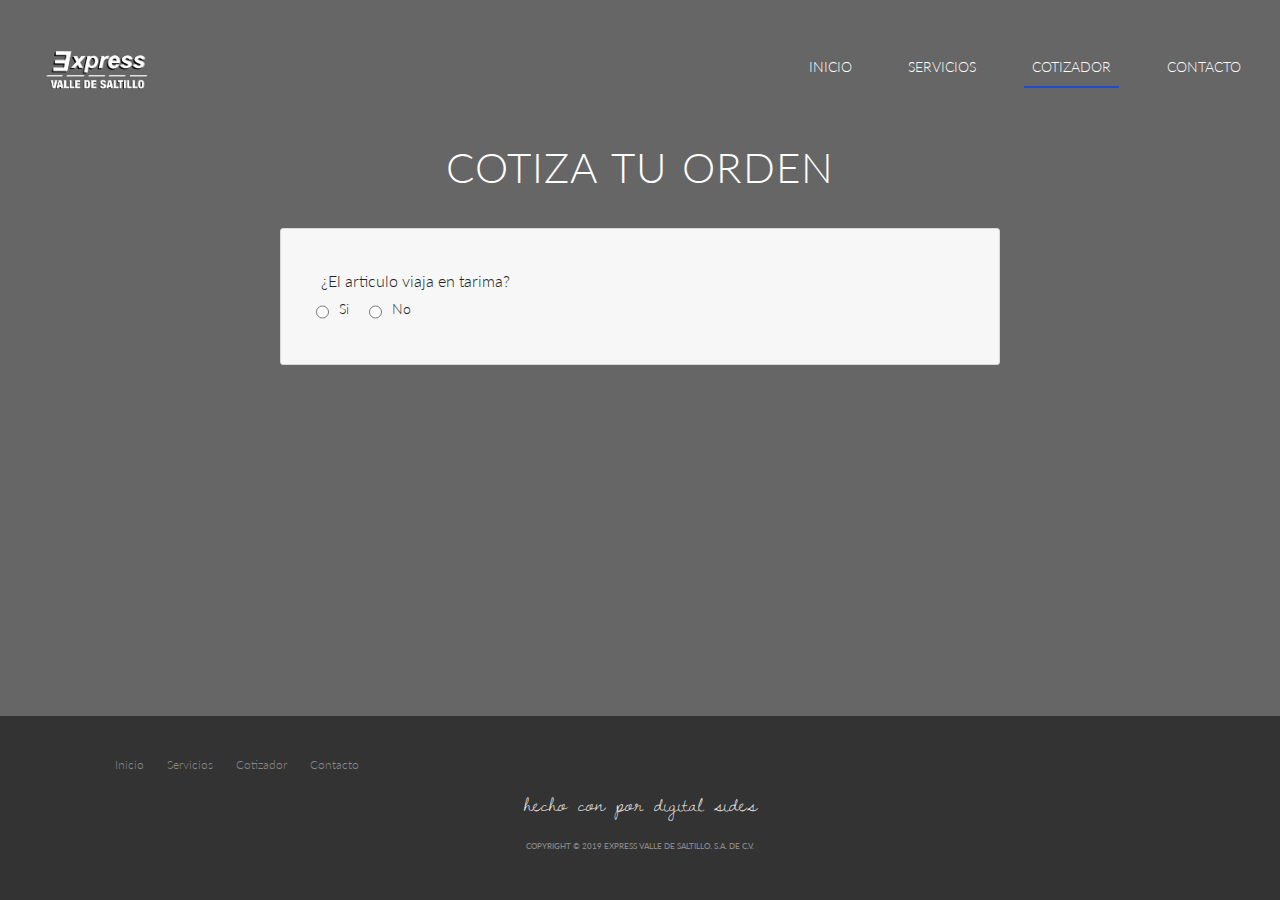
<file: pricer/index.html>
<!DOCTYPE html>
<html lang="en">
  <head>
    <meta charset="UTF-8" />
    <meta name="viewport" content="width=device-width, initial-scale=1.0" />
    <meta http-equiv="X-UA-Compatible" content="ie=edge" />
    <title>Express Valle de Saltillo</title>
    <link
      href="https://fonts.googleapis.com/css?family=Dawning+of+a+New+Day|Lato:300,400&display=swap"
      rel="stylesheet"
    />
    <link
      rel="stylesheet"
      href="https://use.fontawesome.com/releases/v5.8.2/css/all.css"
      integrity="sha384-oS3vJWv+0UjzBfQzYUhtDYW+Pj2yciDJxpsK1OYPAYjqT085Qq/1cq5FLXAZQ7Ay"
      crossorigin="anonymous"
    />
    <link
      rel="stylesheet"
      href="https://stackpath.bootstrapcdn.com/bootstrap/4.3.1/css/bootstrap.min.css"
      integrity="sha384-ggOyR0iXCbMQv3Xipma34MD+dH/1fQ784/j6cY/iJTQUOhcWr7x9JvoRxT2MZw1T"
      crossorigin="anonymous"
    />
    <link rel="stylesheet" href="../resources/styles.css" />
    <link rel="stylesheet" href="style.css" />
    <script src="https://www.google.com/recaptcha/api.js" async defer></script>
  </head>
  <body>
    <div class="container-fluid form-container">
      <nav class="navbar navbar-expand-lg ">
        <img
          class="navbar-brand logo"
          src="../resources/img/Logo-Blanco-Exvasa.png"
        />
        <button
          class="navbar-toggler"
          type="button"
          data-toggle="collapse"
          data-target="#navbarSupportedContent"
          aria-controls="navbarSupportedContent"
          aria-expanded="false"
          aria-label="Toggle navigation"
        >
          <span class="navbar-toggler-icon"></span>
        </button>
        <div class="collapse navbar-collapse" id="navbarSupportedContent">
          <ul class="navbar-nav ml-auto">
            <li class="nav-item">
              <a class="nav-link" href="../index.html"
                >Inicio <span class="sr-only">(current)</span></a
              >
            </li>
            <li class="nav-item">
              <a class="nav-link" href="../servicios">Servicios</a>
            </li>
            <li class="nav-item">
              <a class="nav-link active" href="#">Cotizador</a>
            </li>
            <li class="nav-item">
              <a class="nav-link" href="../contacto">Contacto</a>
            </li>
          </ul>
        </div>
      </nav>

      <div class="row justify-content-md-center">
        <div class="col-12 col-sm-10 col-lg-8">
          <h2 class="section-title">
            Cotiza tu orden
          </h2>
          <form
            id="form"
            class="my-form"
            method="POST"
            action="http://localhost:3000/submit"
            onsubmit="return false;"
          >
            <p>¿El articulo viaja en tarima?</p>

            <div class="form-row legacy-form-row">
              <input
                type="radio"
                id="yes_pallet"
                name="pallet"
                value="yes_pallet"
                required
              />
              <label for="yes_pallet">Si</label>

              <input
                type="radio"
                id="no_pallet"
                name="pallet"
                value="no_pallet"
                required
              />
              <label for="no_pallet">No</label>
            </div>

            <div id="description_fields">
              <div class="extra_pallet form-row" id="is_pallet">
                <label for="pallets_number">Número de tarimas</label>
                <input
                  type="text"
                  name="pallets_number"
                  id="pallets_number"
                  class="inputform"
                  required
                />
              </div>
              <div
                class="extra_pallet form-row"
                id="isnt_pallet"
                class="form-row"
              >
                <label for="parts_number">Número de piezas</label>
                <input
                  type="text"
                  name="parts_number"
                  id="parts_number"
                  class="inputform"
                  required
                />
              </div>
              <div class="form-row">
                <label for="weight">Peso(Kg)</label>
                <input
                  type="number"
                  id="weight"
                  name="weight"
                  class="inputform"
                  required
                />
              </div>
              <div class="form-row">
                <label for="height">Alto(Cm)</label>
                <input
                  type="number"
                  id="height"
                  name="height"
                  class="inputform"
                  required
                />
              </div>
              <div class="form-row">
                <label for="width">Ancho(Cm)</label>
                <input
                  type="number"
                  id="width"
                  name="width"
                  class="inputform"
                  required
                />
              </div>
              <div class="form-row">
                <label for="long">Largo(Cm)</label>
                <input
                  type="number"
                  id="long"
                  name="long"
                  class="inputform"
                  required
                />
              </div>
              <div class="form-row">
                <label for="description">Descripción</label>
                <textarea
                  class="inputform"
                  id="description"
                  required
                ></textarea>
              </div>

              <p>¿El árticulo cuenta con seguro?</p>
              <div class="form-row legacy-form-row">
                <input
                  type="radio"
                  id="yes_insurance"
                  name="insurance"
                  value="yes_insurance"
                  required
                />
                <label for="yes_insurance">Si</label>

                <input
                  type="radio"
                  id="no_insurance"
                  name="insurance"
                  value="no_insurance"
                  required
                />
                <label for="no_insurance">No</label>
              </div>

              <p>¿Recolección a domicilio?</p>
              <div class="form-row legacy-form-row">
                <input
                  type="radio"
                  id="yes_collect"
                  name="collect"
                  value="yes_collect"
                  required
                />
                <label for="yes_collect">Si</label>

                <input
                  type="radio"
                  id="no_collect"
                  name="collect"
                  value="no_collect"
                  required
                />
                <label for="no_collect">No</label>
              </div>

              <div class="form-row" id="collect-cp">
                <label for="cp-collect">Código postal de recolección</label>
                <input
                  type="number"
                  id="cp-collect"
                  name="cp-collect"
                  class="inputform"
                  required
                />
              </div>

              <p>¿Entrega a domicilio?</p>
              <div class="form-row legacy-form-row">
                <input
                  type="radio"
                  id="yes_deliver"
                  name="deliver"
                  value="yes_deliver"
                  required
                />
                <label for="yes_deliver">Si</label>

                <input
                  type="radio"
                  id="no_deliver"
                  name="deliver"
                  value="no_deliver"
                  required
                />
                <label for="no_deliver">No</label>
              </div>

              <div class="form-row" id="deliver-cp">
                <label for="deliver-collect">Código postal de entrega</label>
                <input
                  type="number"
                  id="deliver-collect"
                  name="deliver-collect"
                  class="inputform"
                  required
                />
              </div>

              <div class="form-row">
                <label for="mail">Email</label>
                <input
                  type="email"
                  id="mail"
                  name="mail"
                  class="inputform"
                  required
                />
              </div>
              <div
                class="g-recaptcha"
                data-sitekey="6LdawrMUAAAAAKvgLHFfTV56tTp_9DeaVgD6gDi-"
              ></div>
              <p id="captcha-fail" style="display:none;color:red;">
                Please review the Captcha
              </p>
              <br />
              <div class="form-row">
                <button type="submit">Enviar</button>
              </div>
            </div>
          </form>
        </div>
      </div>
    </div>
    <footer>
      <div class="row">
        <div class="col-lg-6">
          <ul class="footer-nav">
            <li><a href="#"> Inicio </a></li>
            <li><a href="#"> Servicios</a></li>
            <li><a href="#"> Cotizador</a></li>
            <li><a href="#"> Contacto</a></li>
          </ul>
        </div>

        <div class="col-lg-6">
          <ul class="social-links">
            <li>
              <a href="#"><i class="fab fa-facebook-f"></i></a>
            </li>
            <li>
              <a href="#"><i class="fab fa-twitter"></i></a>
            </li>
            <li>
              <a href="#"><i class="fab fa-instagram"></i></a>
            </li>
          </ul>
        </div>
        <div class="row">
          <div class="col-lg-12">
            <h4 id="footer-ds">
              hecho con <i class="fas fa-heart ds-heart"></i> por
              <a id="" href="www.digitalsides.com">digital sides</a>
            </h4>

            <h4 class="footer-text">
              Copyright &copy; 2019 Express Valle de Saltillo. S.A. de C.V.
            </h4>
          </div>
        </div>
      </div>
    </footer>
    <script
      src="https://code.jquery.com/jquery-3.3.1.slim.min.js"
      integrity="sha384-q8i/X+965DzO0rT7abK41JStQIAqVgRVzpbzo5smXKp4YfRvH+8abtTE1Pi6jizo"
      crossorigin="anonymous"
    ></script>
    <script
      src="https://stackpath.bootstrapcdn.com/bootstrap/4.3.1/js/bootstrap.min.js"
      integrity="sha384-JjSmVgyd0p3pXB1rRibZUAYoIIy6OrQ6VrjIEaFf/nJGzIxFDsf4x0xIM+B07jRM"
      crossorigin="anonymous"
    ></script>
    <script src="script.js"></script>
  </body>
</html>
</file>
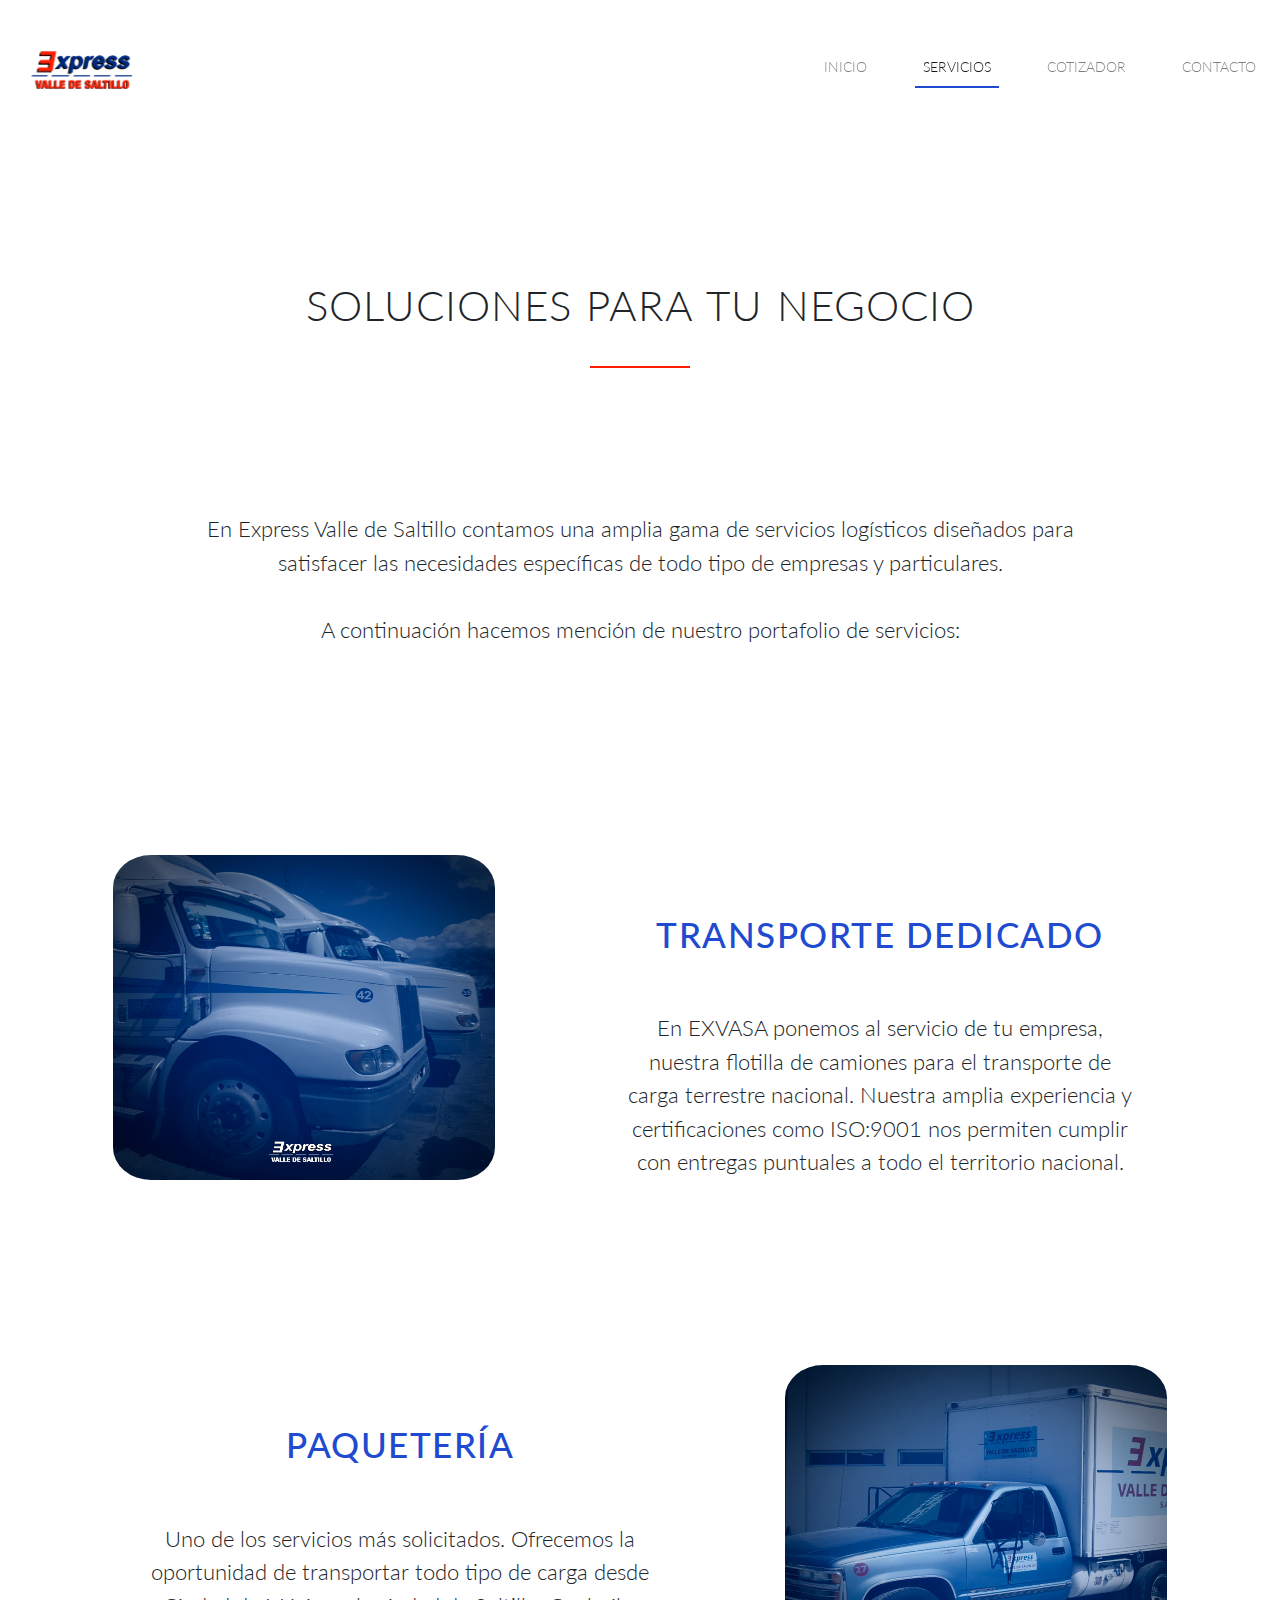
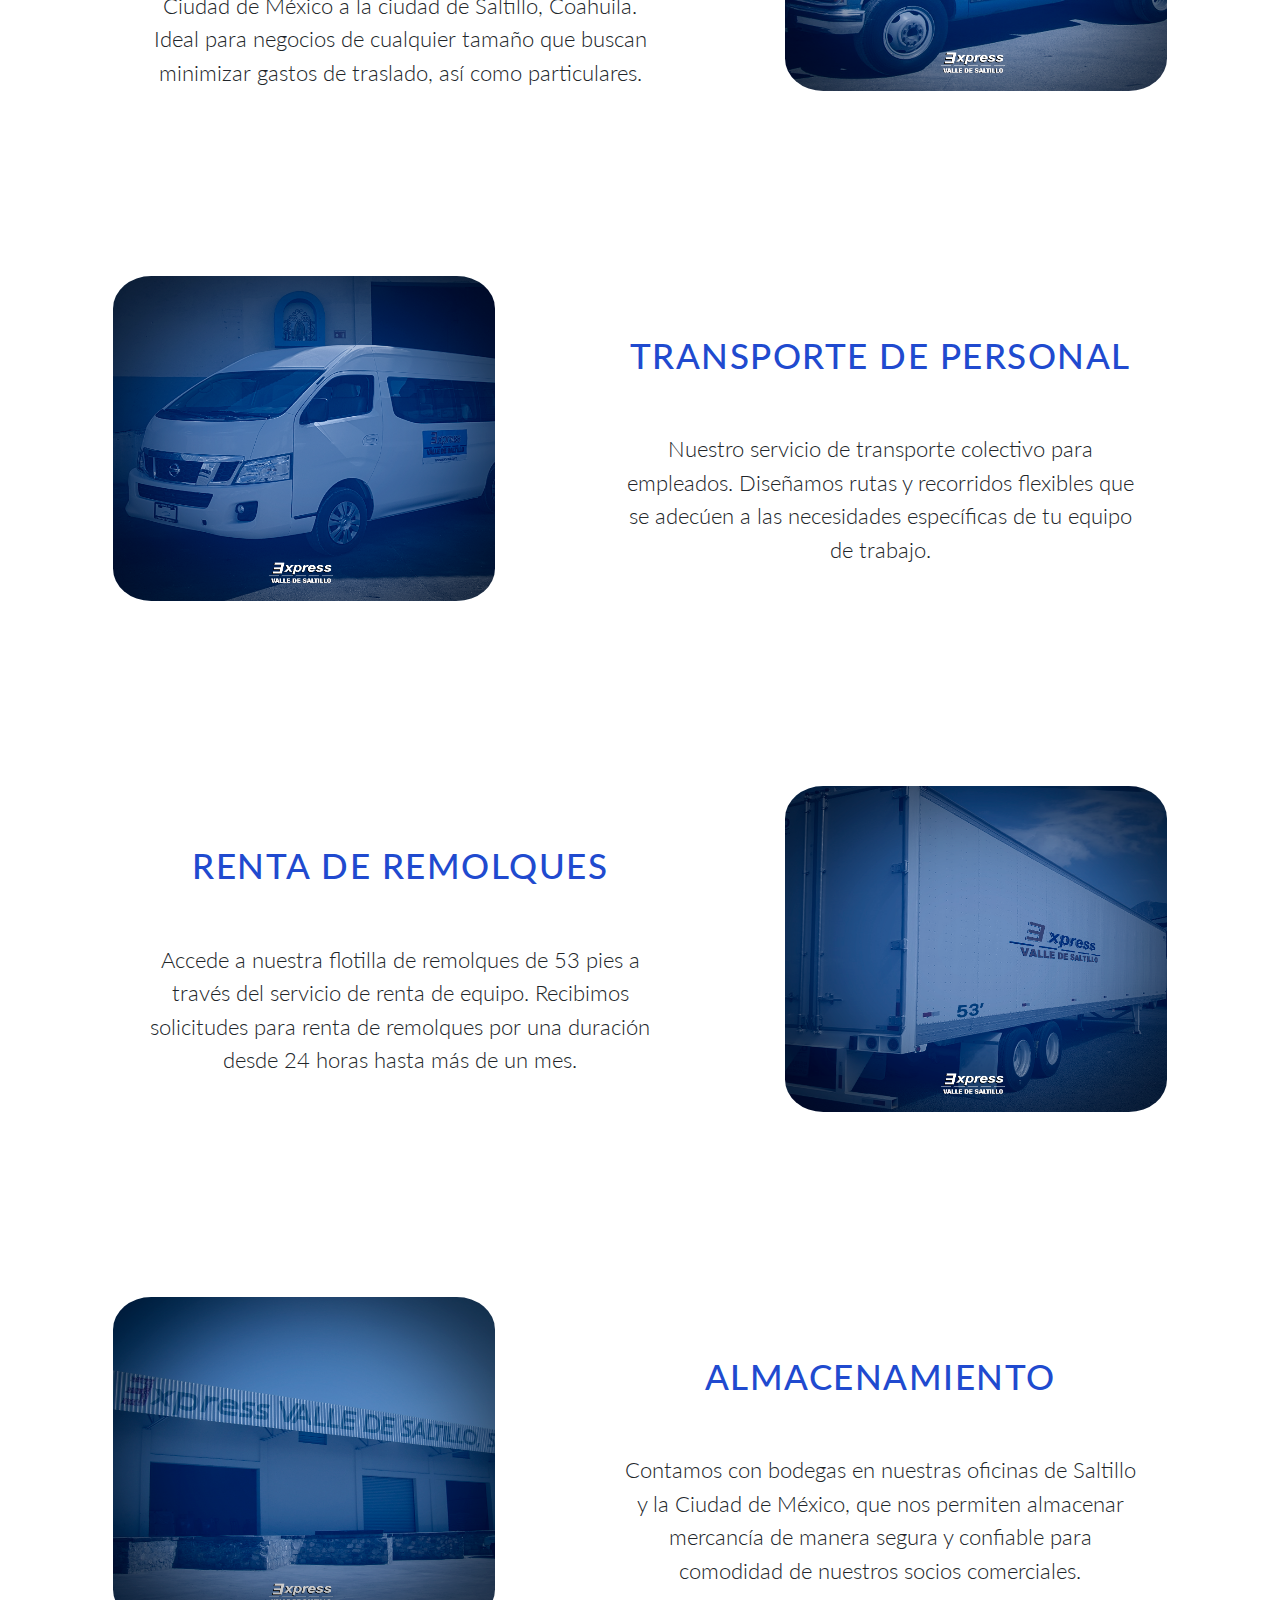
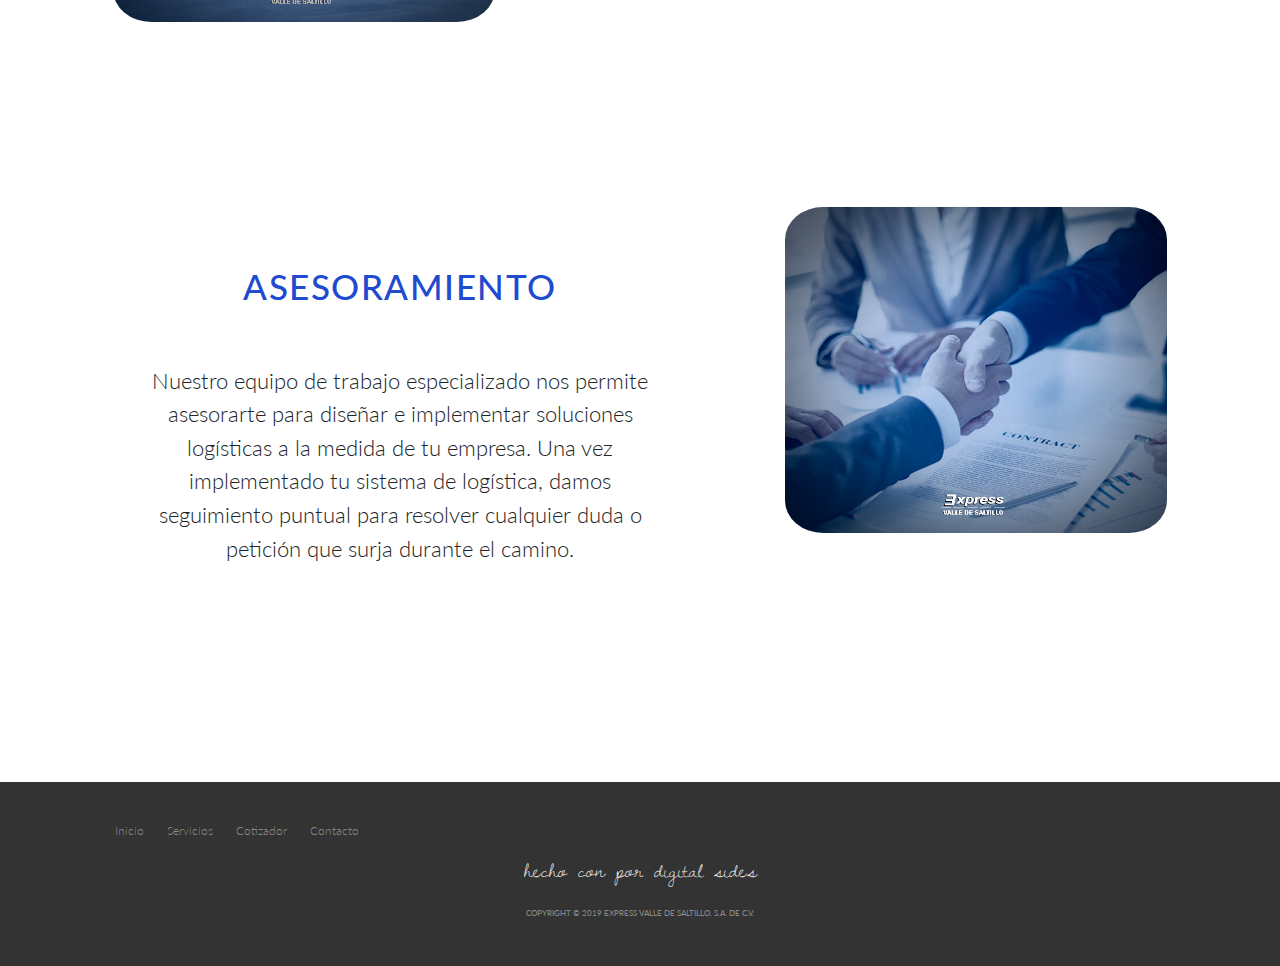
<file: servicios/index.html>
<!DOCTYPE html>
<html lang="en">
  <head>
    <meta charset="UTF-8" />
    <meta name="viewport" content="width=device-width, initial-scale=1.0" />
    <meta http-equiv="X-UA-Compatible" content="ie=edge" />
    <title>Express Valle de Saltillo</title>
    <link
      href="https://fonts.googleapis.com/css?family=Dawning+of+a+New+Day|Lato:300,400&display=swap"
      rel="stylesheet"
    />
    <link
      rel="stylesheet"
      href="https://use.fontawesome.com/releases/v5.8.2/css/all.css"
      integrity="sha384-oS3vJWv+0UjzBfQzYUhtDYW+Pj2yciDJxpsK1OYPAYjqT085Qq/1cq5FLXAZQ7Ay"
      crossorigin="anonymous"
    />
    <link
      rel="stylesheet"
      href="https://stackpath.bootstrapcdn.com/bootstrap/4.3.1/css/bootstrap.min.css"
      integrity="sha384-ggOyR0iXCbMQv3Xipma34MD+dH/1fQ784/j6cY/iJTQUOhcWr7x9JvoRxT2MZw1T"
      crossorigin="anonymous"
    />
    <link rel="stylesheet" href="styles.css" />
    <link rel="stylesheet" href="queries.css" />
    <script>(function(w,d,s,l,i){w[l]=w[l]||[];w[l].push({'gtm.start':
      new Date().getTime(),event:'gtm.js'});var f=d.getElementsByTagName(s)[0],
      j=d.createElement(s),dl=l!='dataLayer'?'&l='+l:'';j.async=true;j.src=
      'https://www.googletagmanager.com/gtm.js?id='+i+dl;f.parentNode.insertBefore(j,f);
      })(window,document,'script','dataLayer','GTM-P4KHQBX');</script>
      <!-- End Google Tag Manager -->
    <script async src="https://www.googletagmanager.com/gtag/js?id=UA-155747195-1"></script>
    <script>
        window.dataLayer = window.dataLayer || [];
        function gtag(){dataLayer.push(arguments);}
        gtag('js', new Date());

        gtag('config', 'UA-155747195-1');
    </script>
  </head>
  <body>
    <!-- Google Tag Manager (noscript) -->
    <noscript><iframe src="https://www.googletagmanager.com/ns.html?id=GTM-P4KHQBX"
      height="0" width="0" style="display:none;visibility:hidden"></iframe></noscript>
      <!-- End Google Tag Manager (noscript) -->

      
    <!-- HERO IMAGE / VIDEO -->
    <section id="hero">
      <header>
        <nav class="navbar navbar-expand-lg sticky-top navbar-light">
          <a href="/"
            ><img class="navbar-brand logo" src="../resources/img/IMG-0246.PNG"
          /></a>
          <button
            class="navbar-toggler"
            type="button"
            data-toggle="collapse"
            data-target="#navbarSupportedContent"
            aria-controls="navbarSupportedContent"
            aria-expanded="false"
            aria-label="Toggle navigation"
          >
            <span class="navbar-toggler-icon">
              <i class="fas fa-bars" style="color:#204acf; font-size:24px;"></i>
            </span>
          </button>

          <div
            class=" collapse sticky-top navbar-collapse"
            id="navbarSupportedContent"
          >
            <ul class="navbar-nav ml-auto">
              <li class="nav-item">
                <a class="nav-link" href="../"
                  >Inicio <span class="sr-only">(current)</span></a
                >
              </li>
              <li class="nav-item">
                <a class="nav-link active" href="#">Servicios</a>
              </li>
              <li class="nav-item">
                <a class="nav-link" href="../cotizador/">Cotizador</a>
              </li>
              <li class="nav-item">
                <a class="nav-link" href="../contacto">Contacto</a>
              </li>
            </ul>
          </div>
        </nav>
      </header>
    </section>

    <section id="descripcion-servicios">
      <h2 class="section-title">SOLUCIONES PARA TU NEGOCIO</h2>
      <span class="divider"></span>
      <div class="container-fluid">
        <div class="row">
          <div class="col-lg-12 texto-servicios">
            <p>
              En Express Valle de Saltillo contamos una amplia gama de servicios
              logísticos diseñados para satisfacer las necesidades específicas
              de todo tipo de empresas y particulares.
              <br /><br />
              A continuación hacemos mención de nuestro portafolio de servicios:
            </p>
          </div>
        </div>
      </div>
    </section>

    <section id="showcase-servicios">
      <div class="row row-showcase" id="transporte-dedicado">
        <div class="col-lg-5 img-servicios pos-5">
          <img src="../resources/img/Dedicados-serv.png" />
        </div>
        <div class="col-lg-7 desc-servicios pos-6">
          <h3>Transporte Dedicado</h3>
          <p>
            En EXVASA ponemos al servicio de tu empresa, nuestra flotilla de
            camiones para el transporte de carga terrestre nacional. Nuestra
            amplia experiencia y certificaciones como ISO:9001 nos permiten
            cumplir con entregas puntuales a todo el territorio nacional.
          </p>
        </div>
      </div>
      <div class="row row-showcase" id="paqueteria">
        <div class="col-lg-7 desc-servicios pos-7">
          <h3>Paquetería</h3>
          <p>
            Uno de los servicios más solicitados. Ofrecemos la oportunidad de
            transportar todo tipo de carga desde Ciudad de México a la ciudad de
            Saltillo, Coahuila. Ideal para negocios de cualquier tamaño que
            buscan minimizar gastos de traslado, así como particulares.
          </p>
        </div>
        <div class="col-lg-5 img-servicios pos-8" id="">
          <img src="../resources/img/Paqueteria-serv.png" />
        </div>
      </div>
      <div class="row row-showcase" id="personal">
        <div class="col-lg-5 img-servicios pos-9">
          <img src="../resources/img/personal-serv.png" />
        </div>
        <div class="col-lg-7 desc-servicios pos-10">
          <h3>Transporte de personal</h3>
          <p>
            Nuestro servicio de transporte colectivo para empleados. Diseñamos
            rutas y recorridos flexibles que se adecúen a las necesidades
            específicas de tu equipo de trabajo.
          </p>
        </div>
      </div>
      <div class="row row-showcase" id="renta-remolques">
        <div class="col-lg-7 desc-servicios pos-11">
          <h3>Renta de remolques</h3>
          <p>
            Accede a nuestra flotilla de remolques de 53 pies a través del
            servicio de renta de equipo. Recibimos solicitudes para renta de
            remolques por una duración desde 24 horas hasta más de un mes.
          </p>
        </div>
        <div class="col-lg-5 img-servicios pos-12">
          <img src="../resources/img/renta-serv.png" />
        </div>
      </div>
      <div class="row row-showcase" id="almacenamiento">
        <div class="col-lg-5 img-servicios pos-1">
          <img src="../resources/img/Almacenamiento-serv.png" />
        </div>
        <div class="col-lg-7 desc-servicios pos-2">
          <h3>Almacenamiento</h3>
          <p>
            Contamos con bodegas en nuestras oficinas de Saltillo y la Ciudad de
            México, que nos permiten almacenar mercancía de manera segura y
            confiable para comodidad de nuestros socios comerciales.
          </p>
        </div>
      </div>
      <div class="row row-showcase" id="asesoramiento">
        <div class="col-lg-7 desc-servicios pos-3">
          <h3>Asesoramiento</h3>
          <p>
            Nuestro equipo de trabajo especializado nos permite asesorarte para
            diseñar e implementar soluciones logísticas a la medida de tu
            empresa. Una vez implementado tu sistema de logística, damos
            seguimiento puntual para resolver cualquier duda o petición que
            surja durante el camino.
          </p>
        </div>
        <div class="col-lg-5 img-servicios pos-4">
          <img src="../resources/img/Asesoramiento-serv.png" />
        </div>
      </div>
    </section>

    <footer>
      <div class="row">
        <div class=" col-lg-6">
          <ul class="footer-nav">
            <li><a href="../"> Inicio </a></li>
            <li><a href="../servicios"> Servicios</a></li>
            <li><a href="../cotizador/"> Cotizador</a></li>
            <li><a href="../contacto/"> Contacto</a></li>
          </ul>
        </div>

        <div class="col-lg-6">
          <ul class="social-links">
            <li>
              <a href="https://www.facebook.com/exvasa/" target="_blank"
                ><i class="fab fa-facebook-f"></i
              ></a>
            </li>
          </ul>
        </div>
      </div>
      <div class="row">
        <div class="col-lg-12">
          <h4 id="footer-ds">
            hecho con <i class="fas fa-heart ds-heart"></i> por
            <a id="" href="www.digitalsides.com">digital sides</a>
          </h4>

          <h4 class="footer-text">
            Copyright &copy; 2019 Express Valle de Saltillo. S.A. de C.V.
          </h4>
        </div>
      </div>
    </footer>

    <script
      src="https://code.jquery.com/jquery-3.3.1.slim.min.js"
      integrity="sha384-q8i/X+965DzO0rT7abK41JStQIAqVgRVzpbzo5smXKp4YfRvH+8abtTE1Pi6jizo"
      crossorigin="anonymous"
    ></script>
    <script
      src="https://cdnjs.cloudflare.com/ajax/libs/popper.js/1.14.7/umd/popper.min.js"
      integrity="sha384-UO2eT0CpHqdSJQ6hJty5KVphtPhzWj9WO1clHTMGa3JDZwrnQq4sF86dIHNDz0W1"
      crossorigin="anonymous"
    ></script>
    <script
      src="https://stackpath.bootstrapcdn.com/bootstrap/4.3.1/js/bootstrap.min.js"
      integrity="sha384-JjSmVgyd0p3pXB1rRibZUAYoIIy6OrQ6VrjIEaFf/nJGzIxFDsf4x0xIM+B07jRM"
      crossorigin="anonymous"
    ></script>
  </body>
</html>
</file>
<file: resources/styles.css>
/* REAUSABLE STUFF */
* {
  margin: 0;
  padding: 0;
  -webkit-box-sizing: border-box;
  box-sizing: border-box;
}

html {
  scroll-behavior: smooth;
  font-size: 16px;
}

body {
  font-family: "Lato", sans-serif;
  font-weight: 300;
}
.clearfix {
  zoom: 1;
}
.clearfix:after {
  content: ".";
  clear: both;
  display: block;
  height: 0;
  visibility: hidden;
}

h3 {
  padding-bottom: 1rem;
}

h2 {
  font-size: 2.6rem;
  line-height: 1.5;
  padding: 0 10%;
}

h1 {
  font-size: 3rem;
  font-weight: 300;
  line-height: 1.5;
}

p {
  font-size: 1.2rem;
  line-height: 1.5;
  padding: 0 10%;
  font-weight: 300;
}

ul {
  margin-block-start: 0;
  padding-inline-start: 0;
}
/*--------------------------------------------- */
/*           REUSABLE COMPONENTS                */
/*--------------------------------------------- */

.row {
  max-width: 90%;
  margin: 0 auto;
}

.box {
  padding: 1%;
}

section {
  padding: 80px 0;
}

.section-title {
  padding: 3rem 1rem 0;
  word-spacing: 2px;
  text-align: center;
  margin-bottom: 30px;
  letter-spacing: 1px;
  text-transform: uppercase;
  font-weight: 300;
}

.section-text {
  font-size: 1.2rem;
  padding: 0 5%;
  display: inline-block;
  vertical-align: middle;
  line-height: normal;
}

.divider {
  display: block;
  height: 2px;
  background-color: #ff1e03;
  content: " ";
  width: 100px;
  margin: 0 auto;
  margin-bottom: 2rem;
}

.divider-white {
  display: block;
  height: 2px;
  background-color: #fff;
  content: " ";
  width: 100px;
  margin: 0 auto;
  margin-bottom: 2rem;
}

/*--------------------------------------------- */
/*                   BUTTONS                    */
/*--------------------------------------------- */

/* .btn-contact-us {
    width: 100%;
    border-radius: 10px;
    background-color: #204acf;
    text-transform: uppercase;
    border: 0 none;
}

.btn-header-1,
.btn-header-2 {
    border: 0 none;
    background-color: #204acf;
    border-radius: 10px;
    position: absolute;
    top: 70%;
    width: 15rem;
    height: 3.5rem;
    text-transform: uppercase;
    z-index: 2;
    pointer-events: none

}

.btn-header-1 {
    left: 33%;
}

.btn-header-2 {
   left: 53%;
} */

.btn:link,
.btn:visited,
input[type="submit"] {
  display: inline-block;
  padding: 10px 30px;
  font-weight: 300;
  text-decoration: none;
  border-radius: 12px;
  -webkit-transition: background-color 0.3s, border 0.3s, color 0.3s;
  transition: background-color 0.3s, border 0.3s, color 0.3s;
}

.btn-full:link,
.btn-full:visited,
input[type="submit"] {
  background-color: #204acf;
  border: 1px solid #204acf;
  color: #fff;
  margin-right: 15px;
}

.btn-ghost {
  border: 1px solid #204acf;
  color: #204acf;
}

.btn:hover,
.btn:active {
  background-color: #204acf;
}

.btn-full:hover,
.btn-full:active,
input[type="submit"]:hover,
input[type="submit"]:active {
  border: 1px solid #204acf;
  color: #fff;
}

.btn-ghost:hover,
.btn-ghost:active {
  border: 1px solid #204acf;
  color: #fff;
}

.btn-contact-us {
  width: 100%;
}

/*--------------------------------------------- */
/*                   NAV BAR                    */
/*--------------------------------------------- */

.logo {
  height: 100px;
  width: auto;
  float: left;
  margin-top: 20px;
}

.logo-black {
  display: none;
  height: 50px;
  width: auto;
  float: left;
  margin: 5px 0;
}

/* Main Nav */
.navbar li {
  cursor: pointer;
  display: inline-block;
  margin-left: 40px;
  color: #fff;
}

.navbar li a:link,
.navbar li a:visited {
  color: #fff;
  text-decoration: none;
  text-transform: uppercase;
  font-size: 90%;
  border-bottom: 2px solid transparent;
  -webkit-transition: border-botton 0.3s;
  transition: border-botton 0.3s;
}

.navbar li a:hover,
.navbar li a.active {
  border-bottom: 2px solid #204acf;
}

.navbar-toggler-icon {
  color: #fff;
}

/* Sticky Nav*/

.sticky {
  position: fixed;
  top: 0;
  left: 0;
  width: 100%;
  background-color: rgba(255, 255, 255, 0.98);
  box-shadow: 0 2px 2px #efefef;
  z-index: 9999;
}

.sticky .navbar li a:link,
.sticky .navbar li a:visited {
  padding: 16px 0;
  color: #555;
}

.sticky .navbar {
  margin-top: 18px;
}

.sticky .logo {
  display: none;
}
.sticky .logo-black {
  display: block;
}

/*--------------------------------------------- */
/*                  HERO                        */
/*--------------------------------------------- */

#hero {
  padding: 0;
}

header {
  background-image: -webkit-gradient(
      linear,
      left top,
      left bottom,
      from(rgba(0, 0, 0, 0.7)),
      to(rgba(0, 0, 0, 0.7))
    ),
    url(img/Hero-inicio.png);
  background-image: linear-gradient(rgba(0, 0, 0, 0.3), rgba(0, 0, 0, 0.3)),
    url(img/Hero-inicio.png);
  background-size: cover;
  background-position: center;
  height: 100vh;
  background-attachment: fixed;
}

/* .hero-text-box {
  position: absolute;
  width: 1140px;
  top: 50%;
  left: 50%;
  -webkit-transform: translate(-50%, -50%);
  transform: translate(-50%, -50%);
} */

.hero-text-box {
  text-align: center;
  position: absolute;
  width: 100%;
  top: 50%;
  left: 50%;
  transform: translate(-50%, -50%);
}

.hero-buttons {
  padding-top: 5%;
}

.hero-text-box h1,
.hero-text-box a {
  color: #fff;
  font-weight: 300;
  text-transform: uppercase;
}

/*--------------------------------------------- */
/*                      ABOUT US                */
/*--------------------------------------------- */

#about-us {
  background-color: #fff;
  padding: 5rem 0;
}

.about-us-row {
  padding: 2rem 0;
}

.about-us-col {
  text-align: center;
  /* line-height: 350px; */
}

.about-us-icon {
  height: 500px;
  width: 500px;
  display: inline-block;
  vertical-align: middle;
  text-align: center;
  color: #204acf;
  border-radius: 50%;
}

.about-us-text {
  margin: 20% 0;
  font-size: 1.2rem;
  padding: 0 5%;
  display: inline-block;
  vertical-align: middle;
  line-height: normal;
}

/*--------------------------------------------- */
/*                  SOLUCIONES                  */
/*--------------------------------------------- */

.soluciones {
  margin-top: 100px;
  padding: 0;
}

.seccion-servicios {
  color: #012b82;
}

.soluciones-showcase {
  list-style: none;
  width: 100%;
  margin-bottom: 0;
}

.soluciones-showcase li {
  display: block;
  float: left;
  width: 33.33%;
}

.soluciones-img {
  width: 100%;

  margin: 0;
  overflow: hidden;
  background: #000;
}

.soluciones-img img {
  opacity: 0.7;

  width: 100%;
  height: auto;
  -webkit-transform: scale(1.15);
  transform: scale(1.1);
  -webkit-transition: opacity 0.5s, -webkit-transform 0.5s;
  transition: opacity 0.5s, -webkit-transform 0.5s;
  transition: transform 0.5s, opacity 0.5s;
  transition: transform 0.5s, opacity 0.5s, -webkit-transform 0.5s;
}

.soluciones-img img:hover {
  -webkit-transform: scale(1.03);
  transform: scale(1.03);
  opacity: 1;
}

/*--------------------------------------------- */
/*                  TESTIMONIOS                 */
/*--------------------------------------------- */

.texto-nuestros-clientes p {
  font-size: 1.4rem;
}

#testimonials {
  text-align: center;
  background-color: #012b82;
  color: #fff;
}

.testimonial-img {
  width: 10%;

  margin: 1.2rem;
}

.carousel-item {
  padding: 7% 10%;
}

.carousel-item h2 {
  font-size: 1.4rem;
  font-weight: 300;
}

.fa-quote-left {
  font-size: 4rem;
  padding-right: 2rem;
}

/*--------------------------------------------- */
/*                   CONTACTO                   */
/*--------------------------------------------- */

#contact {
  padding-bottom: 5%;
  background-image: linear-gradient(
      rgba(255, 255, 255, 0.3),
      rgba(255, 255, 255, 0.3)
    ),
    url(img/bg-contact-uuuuus.png);
  background-size: cover;
  background-position: center;
}

#contact .row {
  max-width: 100%;
}

.contact-2 {
  padding-top: 3rem;
}

.contact-form-header {
  text-align: center;
  text-transform: uppercase;
}

.form-box {
  padding-bottom: 1.5rem;
}

.form-input {
  width: 100%;
}

input[type="text"],
input[type="email"],
select,
textarea {
  width: 100%;
  padding: 7px;
  border-radius: 10px;
  border: 1px solid #ccc;
}

textarea {
  height: 100px;
}

.cuadro-ubicaciones {
  padding-top: 8%;
}

.ubicaciones h4 {
  color: #204acf;
}

.ubicaciones ul {
  list-style-type: none;
  text-align: center;
}

.cd-extra {
  margin: 0 auto;
}

.ubicaciones h4 {
  padding-bottom: 1.2rem;
  text-align: center;
}

.form-box input {
  border-radius: 10px;
}

.form-text {
  padding-left: 2.5rem;
}

/*--------------------------------------------- */
/*                   FOOTER                     */
/*--------------------------------------------- */

footer {
  background-color: #333;
  padding: 40px;
  font-size: 75%;
}

.footer-nav {
  list-style: none;
  float: left;
}

.social-links {
  list-style: none;
  float: right;
}

.footer-nav li,
.social-links li {
  display: inline-block;
  margin-right: 20px;
}

.footer-nav li:last-child,
.social-links li:last-child {
  margin: 0;
}

.footer-nav li a:link,
.footer-nav li a:visited,
.social-links li a:link,
.social-links li a:visited {
  text-decoration: none;
  border: 0;
  color: #888;
  -webkit-transition: color 0.5s;
  transition: color 0.5s;
}

.footer-nav li a:hover,
.footer-nav li a:active {
  color: #ddd;
}

.social-links li a:link,
.social-links li a:visited {
  font-size: 140%;
}

.fa-facebook-f,
.fa-twitter,
.fa-instagram {
  -webkit-transition: color 0.2s;
  transition: color 0.2s;
}

.fa-facebook-f:hover {
  color: #3b5998;
}
.fa-twitter:hover {
  color: #00aced;
}
.fa-instagram:hover {
  color: #517fa4;
}

.fa-heart {
  color: red;
}

#footer-ds a:visited,
#footer-ds a:link {
  text-decoration: none;
  color: #ddd;
}

.footer li a:link,
.footer li a:visited {
  font-size: 0.8rem;
  color: #ddd;
}

.footer-nav li a:hover {
  color: #204acf;
  transition: color 0.6s;
}

#footer-ds a:hover {
  color: #00aced;
  transition: color 0.6s;
}

.footer-text {
  font-size: 0.5rem;
  color: #888;
  text-transform: uppercase;
  text-align: center;
}

#footer-ds {
  font-family: "Dawning of a New Day", cursive;
  text-align: center;
  font-weight: 300;
  font-size: 1.5rem;
  color: #ddd;
  padding-bottom: 1rem;
}

.ds-heart {
  color: #ed1944;
}

.g-recaptcha {
  display: flex;
  justify-content: center;
}
</file>
<file: pricer/style.css>
header {
  background: none;
}

body {
  background-image: -webkit-gradient(
      linear,
      left top,
      left bottom,
      from(rgba(0, 0, 0, 0.7)),
      to(rgba(0, 0, 0, 0.7))
    ),
    url(img/hero.jpg);
  background-image: linear-gradient(rgba(0, 0, 0, 0.6), rgba(0, 0, 0, 0.6)),
    url(https://images.unsplash.com/photo-1494412651409-8963ce7935a7?ixlib=rb-1.2.1&ixid=eyJhcHBfaWQiOjEyMDd9&auto=format&fit=crop&w=1650&q=80);
  background-size: cover;
  background-position: center;
  height: 100vh;
  background-attachment: fixed;
  display: flex;
  flex-direction: column;
}

.form-container {
  flex: 1;
}

.extra_pallet,
#description_fields,
#collect-cp,
#deliver-cp {
  display: none;
}

.my-form {
  background-color: rgba(255, 255, 255, 0.95);
  border: 1px solid #d6d9dc;
  border-radius: 3px;
  padding: 40px;
  margin: 0 0 40px 0;
}

.section-title {
  color: #fff;
  padding: 0;
}

.my-form.open .form-row {
  margin-bottom: 25px;
}

.form-row {
  display: flex;
  justify-content: flex-start;
  flex-direction: column;
  flex-wrap: wrap;
}

.form-row:last-child {
  margin-bottom: 0;
}

.legacy-form-row {
  border: none;
  flex-direction: row;
}

.my-form p {
  margin-bottom: 5px;
  padding: 0;
  font-size: 1rem;
}

.legacy-form-row label {
  display: block;
  font-size: 14px;
  padding: 0 20px 0 10px;
}

.legacy-form-row input[type="radio"] {
  margin-top: 2px;
}

.legacy-form-row label,
.legacy-form-row input[type="radio"] {
  float: left;
}

.form-row input[type="text"],
.form-row input[type="number"],
.form-row input[type="email"],
textarea {
  background-color: #ffffff;
  border: 1px solid #d6d9dc;
  border-radius: 10px;
  width: 100%;
  padding: 7px;
  font-size: 14px;
  border-radius: 10px;
}

.form-row label {
  margin-bottom: 5px;
}

.form-row button {
  font-size: 16px;
  font-weight: bold;

  color: #ffffff;
  background-color: #5995da;

  border: none;
  border-radius: 3px;

  padding: 10px 40px;
  cursor: pointer;
  width: 50%;
  margin: 0 auto;
}

.form-row button:hover {
  background-color: #76aeed;
}

.form-row button:active {
  background-color: #407fc7;
}

.form-row input[type="text"].touched:valid,
.form-row input[type="number"].touched:valid,
.form-row input[type="email"].touched:valid,
textarea.touched:valid {
  border-bottom: 2px solid #23dc3d;
}

.form-row input[type="text"].touched:invalid,
.form-row input[type="number"].touched:invalid,
.form-row input[type="email"].touched:invalid,
textarea.touched:invalid {
  border-bottom: 2px solid red;
}

.justify-content-md-center {
  -ms-flex-pack: center !important;
  justify-content: center !important;
}
</file>
<file: servicios/styles.css>
/* REAUSABLE STUFF */
* {
  margin: 0;
  padding: 0;
  -webkit-box-sizing: border-box;
  box-sizing: border-box;
}

html {
  scroll-behavior: smooth;
}

body {
  font-family: "Lato", sans-serif;
  font-weight: 300;
}
.clearfix {
  zoom: 1;
}
.clearfix:after {
  content: ".";
  clear: both;
  display: block;
  height: 0;
  visibility: hidden;
}

h3 {
  padding-bottom: 1rem;
  font-size: 2.2rem;
}

h2 {
  font-size: 2.6rem;
  line-height: 1.5;
  padding: 0 10%;
}

h1 {
  font-size: 3rem;
  font-weight: 300;
  line-height: 1.5;
}

p {
  font-size: 1.4rem;
  line-height: 1.5;
  padding: 0 10%;
  font-weight: 300;
}

ul {
  margin-block-start: 0;
  padding-inline-start: 0;
}
/*--------------------------------------------- */
/*           REUSABLE COMPONENTS                */
/*--------------------------------------------- */

.row {
  max-width: 90%;
  margin: 0 auto;
}

.box {
  padding: 1%;
}

section {
  padding: 80px 0;
}

.section-title {
  padding: 3rem 1rem 0;
  word-spacing: 2px;
  text-align: center;
  margin-bottom: 30px;
  letter-spacing: 1px;
  text-transform: uppercase;
  font-weight: 300;
}

.section-text {
  font-size: 1.2rem;
  padding: 0 5%;
  display: inline-block;
  vertical-align: middle;
  line-height: normal;
}

.divider {
  display: block;
  height: 2px;
  background-color: #ff1e03;
  content: " ";
  width: 100px;
  margin: 0 auto;
  margin-bottom: 2rem;
}

.divider-white {
  display: block;
  height: 2px;
  background-color: #fff;
  content: " ";
  width: 100px;
  margin: 0 auto;
  margin-bottom: 2rem;
}

/*--------------------------------------------- */
/*                   BUTTONS                    */
/*--------------------------------------------- */

/* .btn-contact-us {
    width: 100%;
    border-radius: 10px;
    background-color: #204acf;
    text-transform: uppercase;
    border: 0 none;
}

.btn-header-1,
.btn-header-2 {
    border: 0 none;
    background-color: #204acf;
    border-radius: 10px;
    position: absolute;
    top: 70%;
    width: 15rem;
    height: 3.5rem;
    text-transform: uppercase;
    z-index: 2;
    pointer-events: none

}

.btn-header-1 {
    left: 33%;
}

.btn-header-2 {
   left: 53%;
} */

.btn:link,
.btn:visited,
input[type="submit"] {
  display: inline-block;
  padding: 10px 30px;
  font-weight: 300;
  text-decoration: none;
  border-radius: 12px;
  -webkit-transition: background-color 0.3s, border 0.3s, color 0.3s;
  transition: background-color 0.3s, border 0.3s, color 0.3s;
}

.btn-full:link,
.btn-full:visited,
input[type="submit"] {
  background-color: #204acf;
  border: 1px solid #204acf;
  color: #fff;
  margin-right: 15px;
}

.btn-ghost:link,
.btn-ghost:visited {
  border: 1px solid #204acf;
  color: #204acf;
}

.btn:hover,
.btn:active {
  background-color: #204acf;
}

.btn-full:hover,
.btn-full:active,
input[type="submit"]:hover,
input[type="submit"]:active {
  border: 1px solid #204acf;
  color: #fff;
}

.btn-ghost:hover,
.btn-ghost:active {
  border: 1px solid #204acf;
  color: #fff;
}

.btn-contact-us {
  width: 100%;
}

/*--------------------------------------------- */
/*                   NAV BAR                    */
/*--------------------------------------------- */
#hero {
  padding: 0;
}

.logo {
  height: 100px;
  width: auto;
  float: left;
  margin-top: 20px;
}

.logo-black {
  display: none;
  height: 50px;
  width: auto;
  float: left;
  margin: 5px 0;
}

/* Main Nav */
.navbar li {
  display: inline-block;
  margin-left: 40px;
  color: #333;
}

.navbar li a:link,
.navbar li a:visited {
  color: #333;
  text-decoration: none;
  text-transform: uppercase;
  font-size: 90%;
  border-bottom: 2px solid transparent;
  -webkit-transition: border-botton 0.3s;
  transition: border-botton 0.3s;
}

.navbar li a:hover,
.navbar li a:active {
  border-bottom: 2px solid #204acf;
}

/* Sticky Nav*/

.sticky {
  position: fixed;
  top: 0;
  left: 0;
  width: 100%;
  background-color: rgba(255, 255, 255, 0.98);
  box-shadow: 0 2px 2px #efefef;
  z-index: 9999;
}

.sticky .navbar li a:link,
.sticky .navbar li a:visited {
  padding: 16px 0;
  color: #555;
}

.sticky .navbar {
  margin-top: 18px;
}

.sticky .logo {
  display: none;
}
.sticky .logo-black {
  display: block;
}

/*--------------------------------------------- */
/*                   Servicios                  */
/*--------------------------------------------- */

#descripcion-servicios {
  padding: 7% 0 0 0;
}

.texto-servicios {
  padding: 10% 0 0;
  text-align: center;
}

/*--------------------------------------------- */
/*            SHOWCASE SERVICIOS                */
/*--------------------------------------------- */
#showcase-servicios {
  background-color: #fff;
  padding: 10% 0;
  display: flex;
  flex-direction: column;
}

.row-showcase {
  margin-top: 5%;
  margin-bottom: 5%;
}

.img-servicios img {
  width: 85%;
  max-width: 450px;
  display: block;
  margin: 0 auto;
  height: 85%;
  border-radius: 10%;
}

.desc-servicios h3 {
  text-align: center;
  text-transform: uppercase;
  letter-spacing: 1.5px;

  padding-top: 9%;
  color: #204acf;
}

.desc-servicios p {
  padding-top: 5%;
  text-align: center;
}

/*--------------------------------------------- */
/*                   FOOTER                     */
/*--------------------------------------------- */

footer {
  background-color: #333;
  padding: 40px;
  font-size: 75%;
}

.footer-nav {
  list-style: none;
  float: left;
}

.social-links {
  list-style: none;
  float: right;
}

.footer-nav li,
.social-links li {
  display: inline-block;
  margin-right: 20px;
}

.footer-nav li:last-child,
.social-links li:last-child {
  margin: 0;
}

.footer-nav li a:link,
.footer-nav li a:visited,
.social-links li a:link,
.social-links li a:visited {
  text-decoration: none;
  border: 0;
  color: #888;
  -webkit-transition: color 0.5s;
  transition: color 0.5s;
}

.footer-nav li a:hover,
.footer-nav li a:active {
  color: #ddd;
}

.social-links li a:link,
.social-links li a:visited {
  font-size: 140%;
}

.fa-facebook-f,
.fa-twitter,
.fa-instagram {
  -webkit-transition: color 0.2s;
  transition: color 0.2s;
}

.fa-facebook-f:hover {
  color: #3b5998;
}
.fa-twitter:hover {
  color: #00aced;
}
.fa-instagram:hover {
  color: #517fa4;
}

.fa-heart {
  color: red;
}

#footer-ds a:visited,
#footer-ds a:link {
  text-decoration: none;
  color: #ddd;
}

.footer li a:link,
.footer li a:visited {
  font-size: 0.8rem;
  color: #ddd;
}

.footer-nav li a:hover {
  color: #27b897;
  transition: color 0.6s;
}

#footer-ds a:hover {
  color: #00aced;
  transition: color 0.6s;
}

.footer-text {
  font-size: 0.5rem;
  color: #888;
  text-transform: uppercase;
  text-align: center;
}

#footer-ds {
  font-family: "Dawning of a New Day", cursive;
  text-align: center;
  font-weight: 300;
  font-size: 1.5rem;
  color: #ddd;
  padding-bottom: 1rem;
}

.ds-heart {
  color: #ed1944;
}

.navbar li a:hover,
.navbar li a.active {
  border-bottom: 2px solid #204acf;
}
</file>
<file: servicios/queries.css>
/* Large screens ----------- */
@media only screen and (min-width : 1824px) {

}

@media only screen and (max-width : 1444px) {
    
}


/* Big tablet to 1200px (widths smaller than 1140px row - from 1024 to 1200 px*/
@media only screen and (max-width: 1224px) {
    
    
    
    h2 { font-size: 2.2rem; }

    p { font-size: 1.1rem; }

    /*  ABOUT US */






}

/* Small tablet to big tablet - from 912 to 1023px */


@media only screen and (max-width: 1023px) {
    html { font-size: 14px; }
    

    /* FOOOTER */
    .footer-nav li,
    .social-links {
        font-size: 1rem;
    }

}




/* Small phones to small tablets - from 912 to 767 px */
@media only screen and (max-width: 912px) {
    /* GENERIC */
    
    html { font-size: 13px; }

    

    /* FOOTER  */
    
    .footer-nav {
        font-size: 150%;
    } 

    .social-links {
        font-size: 150%;
        text-align: center;
    }

    .footer-1-row {
        padding-bottom: 3%;
    }


}






/* Small phones to small tablets - from 481 to 767 px */
@media only screen and (max-width: 767px) {
    /* GENERIC */

    html { font-size: 12px; }
    

    /* FOOTER */

    .social-links,
    .footer-nav { 
        float: none;
        margin: 0 auto; 
    }

    .footer-nav { 
        display: table; 
        margin: 0 auto;
    padding-bottom: 4% }
}

/* Small phones. From 0 to 480 px */ 
@media only screen and (max-width: 480px) {
}
</file>
